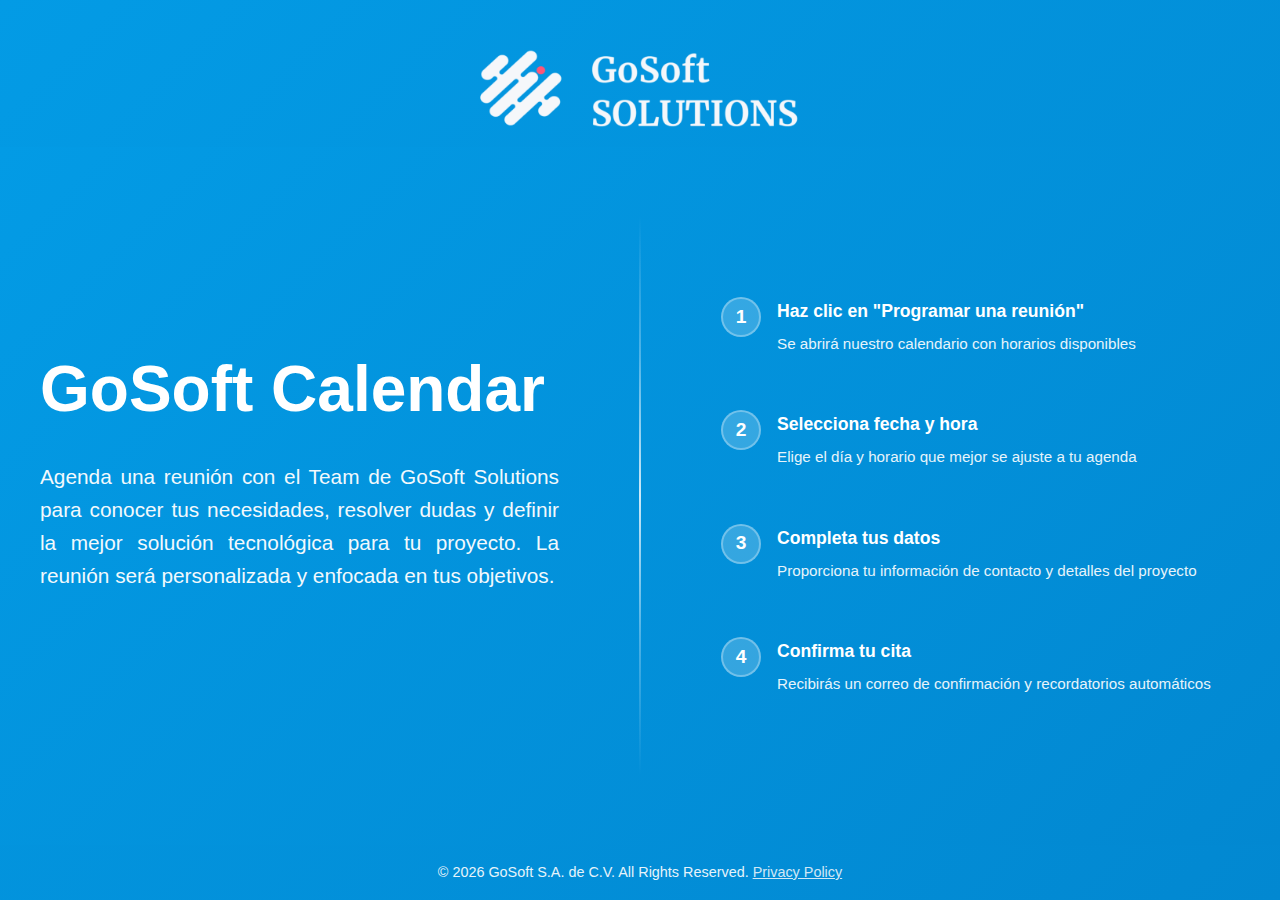
<file: index.html>
<!DOCTYPE html>
<html lang="es">
<head>
    <meta charset="UTF-8">
    <meta name="viewport" content="width=device-width, initial-scale=1.0">
    <meta name="description" content="Programa una reunión con GoSoft Solutions - Agenda tu cita para conocer nuestras soluciones tecnológicas personalizadas">
    <meta name="keywords" content="GoSoft Solutions, programar reunión, agenda, cita, consultoría tecnológica">
    <meta name="author" content="GoSoft Solutions">
    <meta name="robots" content="index, follow">
    <meta http-equiv="X-Content-Type-Options" content="nosniff">
    <meta http-equiv="X-Frame-Options" content="DENY">
    <meta http-equiv="X-XSS-Protection" content="1; mode=block">
    <meta http-equiv="Referrer-Policy" content="strict-origin-when-cross-origin">
    <title>GoSoft Calendar</title>
    <link rel="icon" type="image/svg+xml" href="favicon.svg">
    <link rel="alternate icon" href="favicon.ico">
    <link rel="stylesheet" href="css/style.css">
    <!-- Google Calendar Appointment Scheduling CSS -->
    <link href="https://calendar.google.com/calendar/scheduling-button-script.css" rel="stylesheet">
</head>
<body>
    <main>
        <!-- Header con Banner -->
        <header class="header-banner">
            <a href="https://gosoftsolutions.com" target="_blank" rel="noopener noreferrer" class="logo-link">
                <img src="images/GoSoft sf.png" alt="GoSoft Solutions Banner" class="main-banner">
            </a>
        </header>
        
        <!-- Hero Section -->
        <section class="hero">
            <div class="hero-container">
                <!-- Lado Izquierdo: Información y Botón -->
                <div class="hero-left">
                    <h1>GoSoft Calendar</h1>
                    <p>Agenda una reunión con el Team de GoSoft Solutions para conocer tus necesidades, resolver dudas y definir la mejor solución tecnológica para tu proyecto. La reunión será personalizada y enfocada en tus objetivos.</p>
                    
                    <!-- Google Calendar Appointment Scheduling Button -->
                    <div class="appointment-button">
                        <!-- Google Calendar Appointment Scheduling begin -->
                        <script src="https://calendar.google.com/calendar/scheduling-button-script.js" async></script>
                        <script>
                        (function() {
                          var target = document.currentScript;
                          window.addEventListener('load', function() {
                            calendar.schedulingButton.load({
                              url: 'https://calendar.google.com/calendar/appointments/schedules/AcZssZ07--wYgtfVoXaognmAmD9sI1gL1GOiOrn4EleXlBtH8ilsGgjnkiZydki9gGNQSf9kSRhnujEB?gv=true',
                              color: '#039BE5',
                              label: 'Programar una reunión',
                              target,
                            });
                          });
                        })();
                        </script>
                        <!-- end Google Calendar Appointment Scheduling -->
                    </div>
                </div>

                <!-- Línea divisora -->
                <div class="divider-line"></div>

                <!-- Lado Derecho: Pasos sin título -->
                <div class="hero-right">
                    <div class="steps-container">
                        <div class="step">
                            <div class="step-number">1</div>
                            <div class="step-content">
                                <h3>Haz clic en "Programar una reunión"</h3>
                                <p>Se abrirá nuestro calendario con horarios disponibles</p>
                            </div>
                        </div>
                        
                        <div class="step">
                            <div class="step-number">2</div>
                            <div class="step-content">
                                <h3>Selecciona fecha y hora</h3>
                                <p>Elige el día y horario que mejor se ajuste a tu agenda</p>
                            </div>
                        </div>
                        
                        <div class="step">
                            <div class="step-number">3</div>
                            <div class="step-content">
                                <h3>Completa tus datos</h3>
                                <p>Proporciona tu información de contacto y detalles del proyecto</p>
                            </div>
                        </div>
                        
                        <div class="step">
                            <div class="step-number">4</div>
                            <div class="step-content">
                                <h3>Confirma tu cita</h3>
                                <p>Recibirás un correo de confirmación y recordatorios automáticos</p>
                            </div>
                        </div>
                    </div>
                </div>
            </div>
        </section>
        <p class="copyright">&copy; 2026 GoSoft S.A. de C.V. All Rights Reserved. <a href="https://gosoftsolutions.com/politica-de-confidencialidad" target="_blank" rel="noopener noreferrer">Privacy Policy</a></p>
    </main>

    <script src="js/script.js"></script>
</body>
</html>
</file>
<file: css/style.css>
/* Reset and Base Styles */
* {
    margin: 0;
    padding: 0;
    box-sizing: border-box;
}

html, body {
    height: 100vh;
    overflow-x: hidden;
    background: linear-gradient(135deg, #039BE5, #0288D1);
}

body {
    font-family: 'Arial', sans-serif;
    line-height: 1.6;
    color: #333;
    display: flex;
    flex-direction: column;
    min-height: 100vh;
}

main {
    flex: 1;
    background: linear-gradient(135deg, #039BE5, #0288D1);
    display: flex;
    flex-direction: column;
    min-height: 100vh;
    justify-content: space-between;
}

/* Header Banner Styles */
.header-banner {
    width: 100%;
    text-align: center;
    padding: 0;
    margin-top: -22px;
}

.main-banner {
    max-width: 100%;
    height: auto;
    max-height: 220px;
    object-fit: contain;
}

/* Logo link styles - Sin efectos */
.logo-link {
    display: inline-block;
}

/* Hero Section - Layout con pasos */
.hero {
    background: linear-gradient(135deg, #039BE5, #0288D1);
    color: white;
    flex: 1;
    display: flex;
    align-items: center;
    justify-content: center;
    margin-top: -59px;
}

.hero-container {
    max-width: 1200px;
    width: 100%;
    display: grid;
    grid-template-columns: 1fr 2px 1fr;
    gap: 3rem;
    align-items: center;
    height: 100%;
}

/* Lado Izquierdo - Texto justificado */
.hero-left {
    text-align: left;
    padding-right: 2rem;
}

.hero-left h1 {
    font-size: 4rem;
    margin-bottom: 2rem;
    font-weight: 700;
    line-height: 1.2;
    text-align: left;
}

.hero-left p {
    font-size: 1.3rem;
    margin-bottom: 3rem;
    opacity: 0.95;
    line-height: 1.6;
    text-align: justify;
}

/* Línea divisora */
.divider-line {
    width: 2px;
    height: 80%;
    background: linear-gradient(to bottom, transparent, rgba(255,255,255,0.3), rgba(255,255,255,0.8), rgba(255,255,255,0.3), transparent);
    margin: 0 auto;
}

/* Lado Derecho - Pasos sin título */
.hero-right {
    padding-left: 2rem;
}

.steps-container {
    display: flex;
    flex-direction: column;
    gap: 1.5rem;
}

.step {
    display: flex;
    align-items: flex-start;
    gap: 1rem;
    padding: 1rem 0;
}

.step-number {
    background: rgba(255,255,255,0.2);
    color: white;
    width: 40px;
    height: 40px;
    border-radius: 50%;
    display: flex;
    align-items: center;
    justify-content: center;
    font-size: 1.2rem;
    font-weight: 700;
    flex-shrink: 0;
    border: 2px solid rgba(255,255,255,0.3);
}

.step-content h3 {
    font-size: 1.1rem;
    margin-bottom: 0.5rem;
    font-weight: 600;
}

.step-content p {
    font-size: 0.95rem;
    opacity: 0.9;
    line-height: 1.4;
}

/* Appointment Button - Alineado a la izquierda */
.appointment-button {
    margin: 2rem 0;
    text-align: left;
}

/* Google Calendar button styling - Sin movimiento */
.appointment-button button {
    background-color: #ffffff !important;
    color: #039BE5 !important;
    border: 3px solid #ffffff !important;
    padding: 20px 40px !important;
    font-size: 1.3rem !important;
    font-weight: 700 !important;
    border-radius: 50px !important;
    transition: background-color 0.3s ease, color 0.3s ease, box-shadow 0.3s ease !important;
    cursor: pointer !important;
    box-shadow: 0 6px 20px rgba(0,0,0,0.2) !important;
    text-transform: uppercase !important;
    letter-spacing: 1px !important;
    font-family: 'Arial', sans-serif !important;
    outline: none;
    display: inline-block;
    transform: none !important;
}

.appointment-button button:hover {
    background-color: #0277BD !important;
    color: #ffffff !important;
    box-shadow: 0 8px 25px rgba(0,0,0,0.3) !important;
    transform: none !important;
}

.appointment-button button:active {
    background-color: #01579B !important;
    transform: none !important;
}

/* Copyright text - Hasta abajo siempre */
.copyright {
    color: white;
    text-align: center;
    font-size: 0.9rem;
    margin: 0;
    font-weight: 300;
    opacity: 0.9;
    padding: 1rem 2rem;
    width: 100%;
    position: relative;
    bottom: 0;
}

/* Privacy Policy link styling */
.copyright a {
    color: inherit;
    text-decoration: underline;
    font-weight: inherit;
    opacity: inherit;
}

.copyright a:hover {
    color: inherit;
    text-decoration: underline;
}

/* Responsive Design */
@media (max-width: 1200px) {
    .hero-left h1 {
        font-size: 3.5rem;
    }
    
    .hero-left p {
        font-size: 1.2rem;
    }
}

@media (max-width: 768px) {
    html, body {
        overflow: auto;
    }
    
    .header-banner {
        margin-top: -5px;
        padding: 0.2rem 0;
    }
    
    .main-banner {
        max-height: 140px;
    }
    
    .hero {
        height: auto;
        min-height: calc(100vh - 120px);
        padding: 0 1.5rem 1rem;
        margin-top: -10px;
    }
    
    .hero-container {
        grid-template-columns: 1fr;
        gap: 2rem;
    }
    
    .hero-left, .hero-right {
        padding: 0;
    }
    
    .copyright {
        font-size: 0.8rem;
        padding: 0.8rem 1rem;
    }
    
    .hero-left h1 {
        font-size: 2.8rem;
        margin-bottom: 1.5rem;
        text-align: center;
    }
    
    .hero-left p {
        font-size: 1.1rem;
        margin-bottom: 2rem;
        text-align: center;
    }
    
    .divider-line {
        width: 80%;
        height: 2px;
        background: linear-gradient(to right, transparent, rgba(255,255,255,0.3), rgba(255,255,255,0.8), rgba(255,255,255,0.3), transparent);
    }
    
    .appointment-button {
        text-align: center;
    }
    
    .appointment-button button {
        padding: 18px 35px !important;
        font-size: 1.2rem !important;
    }
    
    .footer-content {
        padding: 0 1rem;
    }
    
    .star-icon {
        width: 28px;
        height: 28px;
    }
    
    .footer-content p {
        font-size: 0.8rem;
    }
}

@media (max-width: 480px) {
    .header-banner {
        margin-top: 0;
        padding: 0.1rem 0;
    }
    
    .main-banner {
        max-height: 120px;
    }
    
    .hero {
        padding: 0 1rem 0.5rem;
        margin-top: -5px;
    }
    
    .hero-container {
        gap: 1.5rem;
    }
    
    .hero-left h1 {
        font-size: 2.2rem;
        margin-bottom: 1rem;
    }
    
    .hero-left p {
        font-size: 1rem;
        margin-bottom: 1.5rem;
    }
    
    .step {
        gap: 0.8rem;
        padding: 0.8rem 0;
    }
    
    .step-number {
        width: 35px;
        height: 35px;
        font-size: 1rem;
    }
    
    .step-content h3 {
        font-size: 1rem;
    }
    
    .step-content p {
        font-size: 0.85rem;
    }
    
    .appointment-button button {
        padding: 16px 30px !important;
        font-size: 1rem !important;
        letter-spacing: 0.5px !important;
    }
    
    .footer {
        padding: 1.5rem 0;
    }
    
    .footer-content {
        padding: 0 1rem;
    }
    
    .footer-brand h3 {
        font-size: 1.3rem;
    }
}

@media (max-width: 320px) {
    .main-banner {
        max-height: 100px;
    }
    
    .hero {
        padding: 0 0.5rem 0.5rem;
        margin-top: 0;
    }
    
    .hero-left h1 {
        font-size: 1.8rem;
    }
    
    .hero-left p {
        font-size: 0.9rem;
    }
    
    .appointment-button button {
        padding: 14px 25px !important;
        font-size: 0.9rem !important;
    }
}

/* Media query específica para móviles en el rango problemático: 616px-873px de altura */
@media (min-height: 616px) and (max-height: 873px) and (max-width: 768px) {
    html, body {
        overflow-y: auto;
        height: auto;
        min-height: 100vh;
    }
    
    main {
        min-height: 100vh;
        height: auto;
        justify-content: space-between;
    }
    
    .header-banner {
        padding: 0.3rem 0;
        margin-top: -10px;
        flex-shrink: 0;
    }
    
    .main-banner {
        max-height: 100px;
    }
    
    .hero {
        padding: 0.5rem 2rem 0.5rem;
        margin-top: -10px;
        flex: 1;
        min-height: auto;
        display: flex;
        align-items: flex-start;
    }
    
    .hero-container {
        margin-top: 1rem;
    }
    
    .hero-left h1 {
        font-size: 3rem;
        margin-bottom: 1.2rem;
    }
    
    .hero-left p {
        font-size: 1.1rem;
        margin-bottom: 2rem;
    }
    
    .copyright {
        padding: 1rem 2rem;
        font-size: 0.85rem;
        margin-top: auto;
        flex-shrink: 0;
        position: relative;
        bottom: 0;
    }
}

/* Media queries para altura pequeña - Siempre scroll */
@media (max-height: 600px) {
    html, body {
        overflow-y: auto;
        height: auto;
        min-height: 100vh;
    }
    
    main {
        min-height: 100vh;
        height: auto;
        justify-content: flex-start;
    }
    
    .header-banner {
        padding: 0.2rem 0;
        margin-top: -5px;
        flex-shrink: 0;
    }
    
    .main-banner {
        max-height: 60px;
    }
    
    .hero {
        padding: 0.5rem 2rem 1rem;
        margin-top: -5px;
        flex: 1;
        min-height: auto;
    }
    
    .hero-left h1 {
        font-size: 2.5rem;
        margin-bottom: 1rem;
    }
    
    .hero-left p {
        font-size: 1rem;
        margin-bottom: 1.5rem;
    }
    
    .copyright {
        padding: 1rem;
        font-size: 0.8rem;
        margin-top: auto;
        flex-shrink: 0;
    }
}

/* Para pantallas muy bajas (móvil horizontal pequeño) */
@media (max-height: 450px) {
    .main-banner {
        max-height: 50px;
    }
    
    .hero-left h1 {
        font-size: 2rem;
        margin-bottom: 0.5rem;
    }
    
    .hero-left p {
        font-size: 0.9rem;
        margin-bottom: 1rem;
    }
    
    .hero-container {
        gap: 1rem;
    }
    
    .copyright {
        padding: 0.5rem 1rem;
        font-size: 0.7rem;
    }
}
</file>
